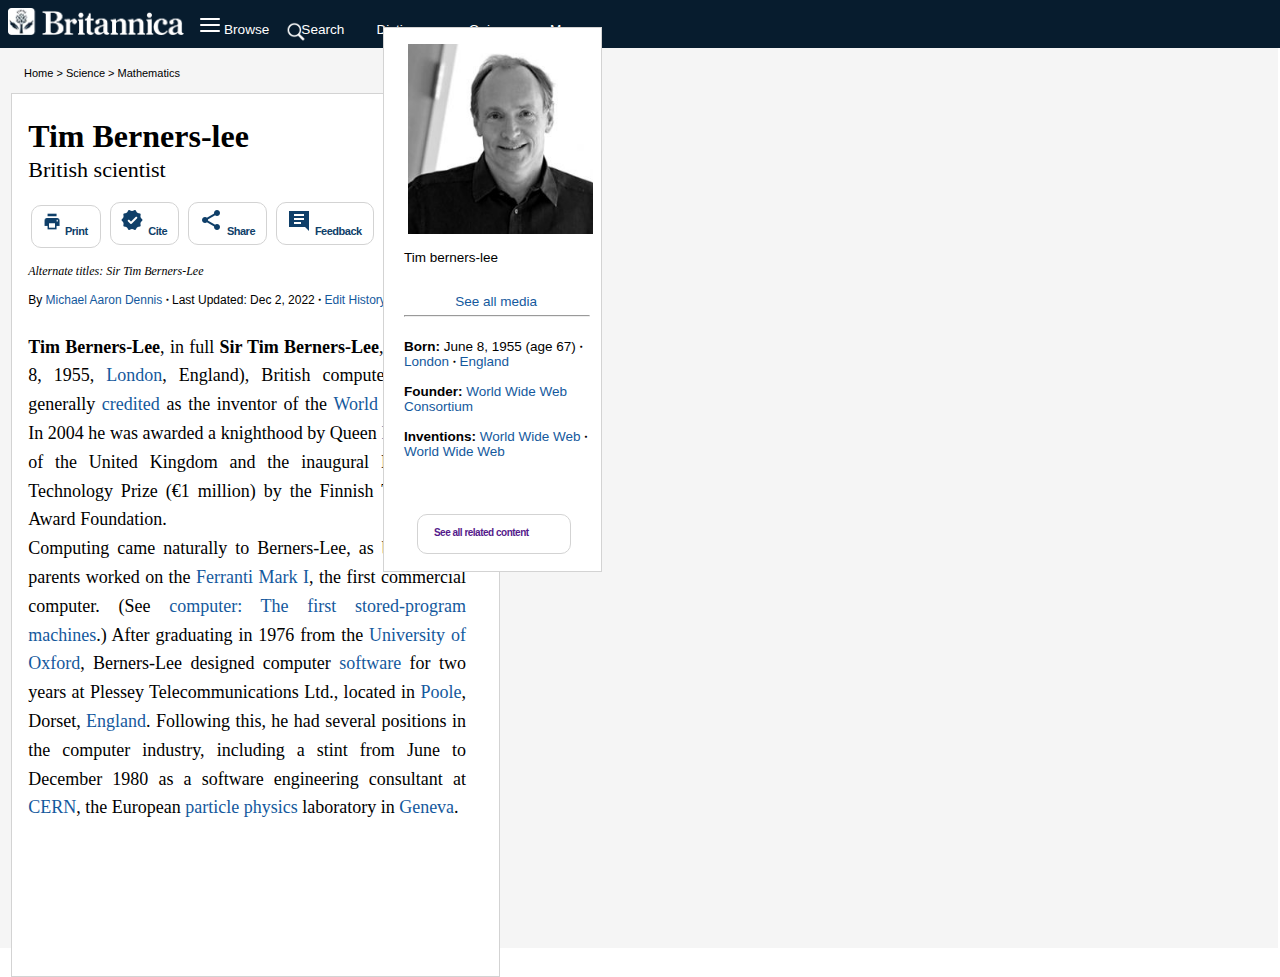
<file: index.html>
<!DOCTYPE html>
<head>
<meta charset="UTF-8">
<link rel="stylesheet" href="stylestim.css">

<meta name="viewport" content="width=device-width, initial-scale=1" />


<title>Tim Berner's Pixel Perfect page</title>

<style>
</style>
</head>

<body>
<nav id="topnav">

    <div id="top-img"></div>


    <div id="top-flex">

        <p id="top-text"><a href><img id="search-bar" src="[data-uri]">    
            Browse</a></p>

        <p id="top-text"><a href><img id="search-icon" src="[data-uri]">
        Search</a></p>

        <p id="top-text"><a href>Dictionary</a></p>

        <p id="top-text"><a href>Quizzes</a></p>

        <p id="top-text"><a href>Money</a></p>



    </div> 
    

</nav>

    <div class="page-container">

        <nav id="pagenav">
            <p id="pagenav-text"> Home  > Science > Mathematics </p>
        </nav>

        <div class="container" id="container-big-right"></div>
        <div class="container" id="container-big-left">

        
            <header id="big-left">
                    <h1>Tim Berners-lee</h1>
                    <h2>British scientist</h2>

                    <nav id="mainnav">
                    
                        <div id="box-link-flex-1"><img class="link-icon" src="[data-uri]">
                            <span id="iconbutton">Print</span>

                        </div>
                        <div id="box-link-flex-2"><img src="[data-uri]">
                            <span id="iconbutton">Cite</span></div>
                        <div id="box-link-flex-3"><img src="[data-uri]">
                            <span id="iconbutton">Share</span> </div>
                        <div id="box-link-flex-4"><img src="[data-uri]">
                            <span id="iconbutton">Feedback</span></div>
                        <div id="box-link-flex-5"><img src="[data-uri]">
                        </div>
               
                    </nav>

                    <p id="credits"><span id="Times"> Alternate titles: Sir Tim Berners-Lee </span><br><br>

                        By <a class="link" href>Michael Aaron Dennis</a> <span id="small-black-circle">&#9679;</span> Last Updated: Dec 2, 2022 <span id="small-black-circle">&#9679;</span><a class="link" href> Edit History </a>  </p>
            </header>

            <div class="container" id="container-small">
                
                
                <article id="main">
                <p> <b>Tim Berners-Lee</b>, in full <b>Sir Tim Berners-Lee</b>, 
                    (born June 8, 1955, <a class="link">London</a>, England), British computer scientist, generally <a class="link">credited</a> as the inventor of the <a class="link">World Wide Web</a>. 
                    In 2004 he was awarded a knighthood by Queen <a class="link">Elizabeth II</a> of the United Kingdom and the inaugural Millennium Technology Prize (€1 million) by the Finnish Technology Award Foundation. 
                <span id="whitespace">                                                               </span>
                    Computing came naturally to Berners-Lee, 
                    as both of his parents worked on the <a class="link">Ferranti Mark I</a>, the first commercial computer. 
                    (See <a class="link" href>computer: The first stored-program machines</a>.) After graduating in 1976 from the <a class="link">University of Oxford</a>, 
                    Berners-Lee designed computer <a class="link">software</a> for two years at Plessey Telecommunications Ltd., located in <a class="link" href>Poole</a>, Dorset, <a class="link">England</a>. 
                    Following this, he had several positions in the computer industry, including a stint from June to December 1980 as a software engineering consultant at <a class="link">CERN</a>, 
                    the European <a class="link">particle physics</a> laboratory in <a class="link"> Geneva</a>.
                    
                </p>
                </article>

                <div class="container" id="container-smaller">

                <img id="second" src="images/tim_berners_lee.jpg">

                <div id="image-text">

                <p id="image-tag">Tim berners-lee</p>
                
                <span id="whitespace"> </span>





                <p class="link" id="media">See all media</p>
                    <hr class="horizontal">


                <ul id="image-description">
                    <li><b>Born:</b> June 8, 1955 (age 67)  <span id="small-black-circle">&#9679;</span>
                        <a class="link" href>London</a> <span id="small-black-circle">&#9679;</span> <a class="link" href>England</a>
                    </li>
                    <span id="whitespace"> </span>
                    <li><b>Founder:</b> <a class="link" href>World Wide Web
                    Consortium</a> </li>
                    <span id="whitespace"> </span>
                    <li><b>Inventions:</b> <a class="link" href> World Wide Web </a> <span id="small-black-circle">&#9679;</span> 
                    <a class="link" href>World Wide Web </a> </li>
                    <span id="whitespace"> </span>
                    </ul> 
                </div>

                    <div id="box-link"><a class="link-content" href> See all related content <img  id="arrow" src="[data-uri]"> 
                    </a> </div>

                </div>
            </div>





            

        </div>


    </div>











</body>

</html>
</file>
<file: stylestim.css>
body {
    height: 100vh;
    width: 100vw; 
    padding: 0;
    margin: 0;
    overflow: hidden; 
}

article {
    font-family: Georgia, 'Times New Roman', Times, serif;
    font-size: 1.125rem; 
    line-height: 1.6;
}

header {
    margin: 0; 
    padding: 0; 
    background-color: white; 
}

h1 {
    margin: 1.5rem 0rem 0rem 0rem;
    padding: 0;

}

h2 {
    font-size: 22px; 
    font-weight: 200;
    margin: 0.1rem 0rem 1rem ; 
    padding: 0;  
}


a {
    text-decoration: none; 
}

header#big-left{
    font-family: Georgia, 'Times New Roman', Times, serif;
    margin: 0.8rem 1rem -0.5rem 1rem; 
}


span#whitespace {
    white-space: pre;   
}

hr.horizontal { 
    width: 100%;
    color: lightgrey; 
}



#topnav {
    height: 3rem; 
    width: 100%; 
    background-color: #071c2e; 
}

#top-flex {
    display: flex;
    position: relative; 
    top: 0.5rem;  
    left: 1rem; 

    flex-direction: row; 
    margin: 0rem 0rem 0rem 11rem;
 
}

#top-img {
    position: absolute; 
    height: 100px;  
    width: 23rem; 
    background-image: url(MendelNewThistleLogo.webp);
    background-repeat: no-repeat; 
    background-size: 11rem;
    margin: 0.5rem 1rem 0rem 0.5rem;
}

#top-text{
    flex: 0 0px 100px 10px;
    font-size: 0.85rem; 
    font-family: sans-serif;
    margin: 0.9rem 0rem 0rem 2rem;  
    color: white;
}

#top-text a{
    color: white; 

}

#top-text a:hover{
    text-decoration-line: underline; 
}

#mainnav {
    display: flex; 
    font-family: sans-serif; 
    font-weight: bold; 
    font-size: 11px;
    letter-spacing: -0.5px; 
    line-height: -6px;
    color:#0f3f69;      
}


#pagenav {
    position: absolute; 
    height: 4%;
    width: 100%;
    left: 2%;
    background-color:whitesmoke; 
}

.page-container{ 
    display:flex;
    height: 100%;
    width:  100%;
    margin: 0rem 0rem 0rem 1rem; 
    background-color: whitesmoke; 
    border-left: lightgrey; 
    border-left-style: solid; 
    border-width: thin;
}

.container {
    
}

.link {
    color: #14599d; 
}

.link-icon {
    color: #14599d;
    height: 21px;
    width: 18px; 
}
.link-content {
    position: relative;
    top: 0.5rem;
    letter-spacing: -0.5px;
    font-family: sans-serif;
    font-size: 13px;
    font-weight: bold; 
    padding: 4rem 1rem; 

}

.icon{
    height: 1rem;
    width: 1rem; 
}

#iconbutton{
    position: relative; 
    top: 0.2rem;
    padding: 0.1rem;
    font-stretch: ultra-expanded;  
}

#container-big-right {
    
}

#container-big-left {
    position: relative;
    top:5%;
    left: 1%;  
    margin: 0% 0% 0% 0%;
    height:88%;
    width: 38%;
    border-style:solid;
    border-color: lightgrey; 
    border-width: thin; 
    background-color: white;
}

#container-small {
    display: flex; 
    position: relative;
    top: 0%; 
    height:70%;
    width: 100%;
    margin: 1rem 0rem; 
    background-color: white;
}   

#container-smaller {
    height: 88%;
    min-width: 40%;
    border-style: solid; 
    border-width: thin; 
    border-color: lightgrey;
    margin: 1.5rem 1.2rem; 
    background-color: white; 
}
 
article#main {
    text-align: left; 
    height: 100%;
    max-width: 55%;
    margin: 0rem 1rem 1rem 1rem; 
}

img#second {
    height: 35%;
    min-width:85%;
    margin: 1rem 1rem 4rem 1.5rem;
    object-fit: cover;  
}

div#image-text{
    position: relative; 
    bottom: 12%;
    left: 9%;
    height: 55%;
    width: 85%;
    background-color: white; 
    font-size: 13.5px; 
    font-family:sans-serif;
}



p#image-tag {
    text-align: left; 
   
}

p#media {
    margin: 0;
    padding: 0;
   text-align: center;  
}

span#Times{
    font-family: 'Times New Roman', Times, serif;
    font-size: 12px;
    font-style: italic;  

}

p#credits {
    font-family: sans-serif; 
    font-size: 12px; 
}

p#pagenav-text {
    font-family: sans-serif;
    font-size: 11px; 
}


ul#image-description {
    list-style-type: none;
    display: inline; 
}

li#image-description {
    display: inline; 
}

span#small-black-circle  {
    position: relative; 
    font-size: 5px;
    bottom: 3px;
}

#box-link {
    position: relative; 
    left: 15%;
    bottom: 18.5%; 
    border-style: solid;
    border-radius: 10px;  
    border-width: thin; 
    border-color: lightgrey; 
    height: 7%;
    width: 70%;
   
}

#box-link-flex-1, #box-link-flex-2, #box-link-flex-3, #box-link-flex-4, #box-link-flex-5{
    display: flex; 
    border-style: solid;
    border-radius: 10px; 
    border-width: thin;
    border-color:lightgrey; 
    min-height: auto;
    max-width: auto;
    margin: 0rem 0.2rem; 
    padding: 0.3rem 0.6rem; 
    text-align: center;
}


 

#box-link a{
    position: relative; 
    top: 20%;
    left: 5%; 
    text-align: center;
    font-family: sans-serif; 
    font-size: 13px;
    font-weight: bold; 

}

#arrow {
    position: relative;
    height: 1rem;
    width: 1rem;  
    bottom: 1rem;
    left: 11rem;  
}

#search-icon {
    position: absolute; 
    left: 5.9rem;   
    height: 1.2rem;
    width: 1.2rem;
    color: white;
}

#search-bar{
    position: absolute; 
    left: 0.4rem; 
    bottom: 0.1px; 
}

/*half screen*/


@media only screen and (min-width: 801px) and (max-width: 1700px) {

    body {
        overflow:scroll;
    }

    article#main {
        position: absolute; 
        text-align: center;
        text-align: justify;
        min-width: 90%; 
        left: 0rem; 
          
    }

  

    .page-container {
        position: absolute; 
        right: 0.1rem; 
        height: 100%;
        width: 100%;
    }

    #pagenav {
        position: absolute; 
        margin: 0.5rem 0rem; 
        height: 4%;
        width: 50%;
        left: 2%;
    }


    #mainnav {
        display: inline-block; 
        font-family: sans-serif; 
        font-weight: bold; 
        min-width: 10%;
        font-size: 11px;
        letter-spacing: -0.5px; 
        line-height: -6px;
        color:#0f3f69;      
    }


    #container-big-left {
        position: relative;
        top:5%;
        left: 1%;  
        margin: 0% 0% 0% 0%;
        height:98%;
        width: 38%;
        border-style:solid;
        border-color: lightgrey; 
        border-width: thin; 
        background-color: white;
    }

    #container-smaller {
        position: absolute; 
        left: 22rem;
        bottom: 21rem; 
        height: 88%;
        min-width: 40%;
        border-style: solid; 
        border-width: thin; 
        border-color: lightgrey;
        margin: 1.5rem 1.2rem; 
        background-color: white; 
    }
    #box-link-flex-1, #box-link-flex-2, #box-link-flex-3, #box-link-flex-4, #box-link-flex-5{
        display: inline-block; 
        border-style: solid;
        border-radius: 10px; 
        border-width: thin;
        border-color:lightgrey; 
        min-height: 2rem;
        min-width: 3rem;
        margin: 0.2rem 0.2rem; 
        padding: 0.3rem 0.6rem; 
        text-align: center;
    }
    .link-content {
        text-align: center; 
        
    
    }

    #box-link {
        position: relative; 
        right: 100%;
        bottom: 18.5%; 
        border-style: solid;
        border-radius: 10px;  
        border-width: thin; 
        border-color: lightgrey; 
        height: 7%;
        max-width: 14rem;
       
    }

    #box-link a{
        position: relative; 
        top: 20%;
        left: 0%; 
        text-align: center;
        font-family: sans-serif; 
        font-size: 10px;
        font-weight: bold; 
    
    }

    #arrow {
        display: none;
        position:absolute;

        right: 100rem; 
    }



     
}




/*smartphones and tablets*/


@media only screen and (max-width: 800px) {

    body {
        background-color: whitesmoke; 
        overflow:scroll;
    }

    article#main {
        position: absolute; 
        text-align: center;
        text-align: justify;
        min-width: 90%; 
        bottom: 0rem; 
        left: 0rem; 
          
    }

    header#big-left{
        position: absolute;
        bottom: 94em;
        border-style: solid; 
        border-width: thin; 
        border-color: lightgrey;
        padding: 0rem 1rem; 
        margin: 0rem 0.8rem 0rem 0rem; 
        min-width: 90%;  
        font-family: Georgia, 'Times New Roman', Times, serif;
    }

    .page-container {
        position: absolute; 
        top: 15rem;
        right: 0.1rem; 
        height: 100%;
        max-width: 100%;
    }
    .link-content {
        letter-spacing: -0.5px;
        font-family: sans-serif;
        font-size: 13px;
        font-weight: bold; 
        padding: 4rem 2rem; 
    
    }

    #pagenav {
        position: absolute; 
        height: 50%;
        width: 50%;
        bottom: 36rem;
        left: 1.5rem; 
    }
    #mainnav {
        display: inline-block;
        min-width: 90%;
        text-align: center;
        align-items: center;
    }


    #container-smaller {
        position: absolute;  
        bottom: 44em;    
        height: 100%;
        min-width: 100%;
        margin: 0rem 0.8rem 0rem 0rem; 
        border-style: solid; 
        border-width: thin; 
        border-color: lightgrey;
        background-color: white; 
    }


    #container-small {
        display: flex; 
        position: absolute;
        bottom: 0em; 
        height: 84%;
        width: 100%;
        margin: 1rem 0rem; 
        background-color: white;
    }   

    #container-big-left {
        top: 60rem; 
        left: 1em;  
        height:100%;
        min-width: 90%;
        border-style:solid;
        border-color: lightgrey; 
        border-width: thin; 
        background-color: white;
    }

    #box-link-flex-1, #box-link-flex-2, #box-link-flex-3, #box-link-flex-4, #box-link-flex-5{
        display: flex; 
        border-style: solid;
        border-radius: 10px; 
        border-width: thin;
        border-color:lightgrey; 
        max-height: 2rem;
        max-width: auto;
        margin: 0.2rem 0.2rem; 
        padding: 0.3rem 0.6rem; 
        text-align: center;
    }

    #topnav {
        max-width: 100%;
    }

    #top-flex :nth-child(2) {
        display: none; 
    }
    #top-flex :nth-child(3) {
        display: none; 
    }
    #top-flex :nth-child(4) {
        display: none; 
    }
    #top-flex :nth-child(5) {
        display: none; 
    }
}
</file>
